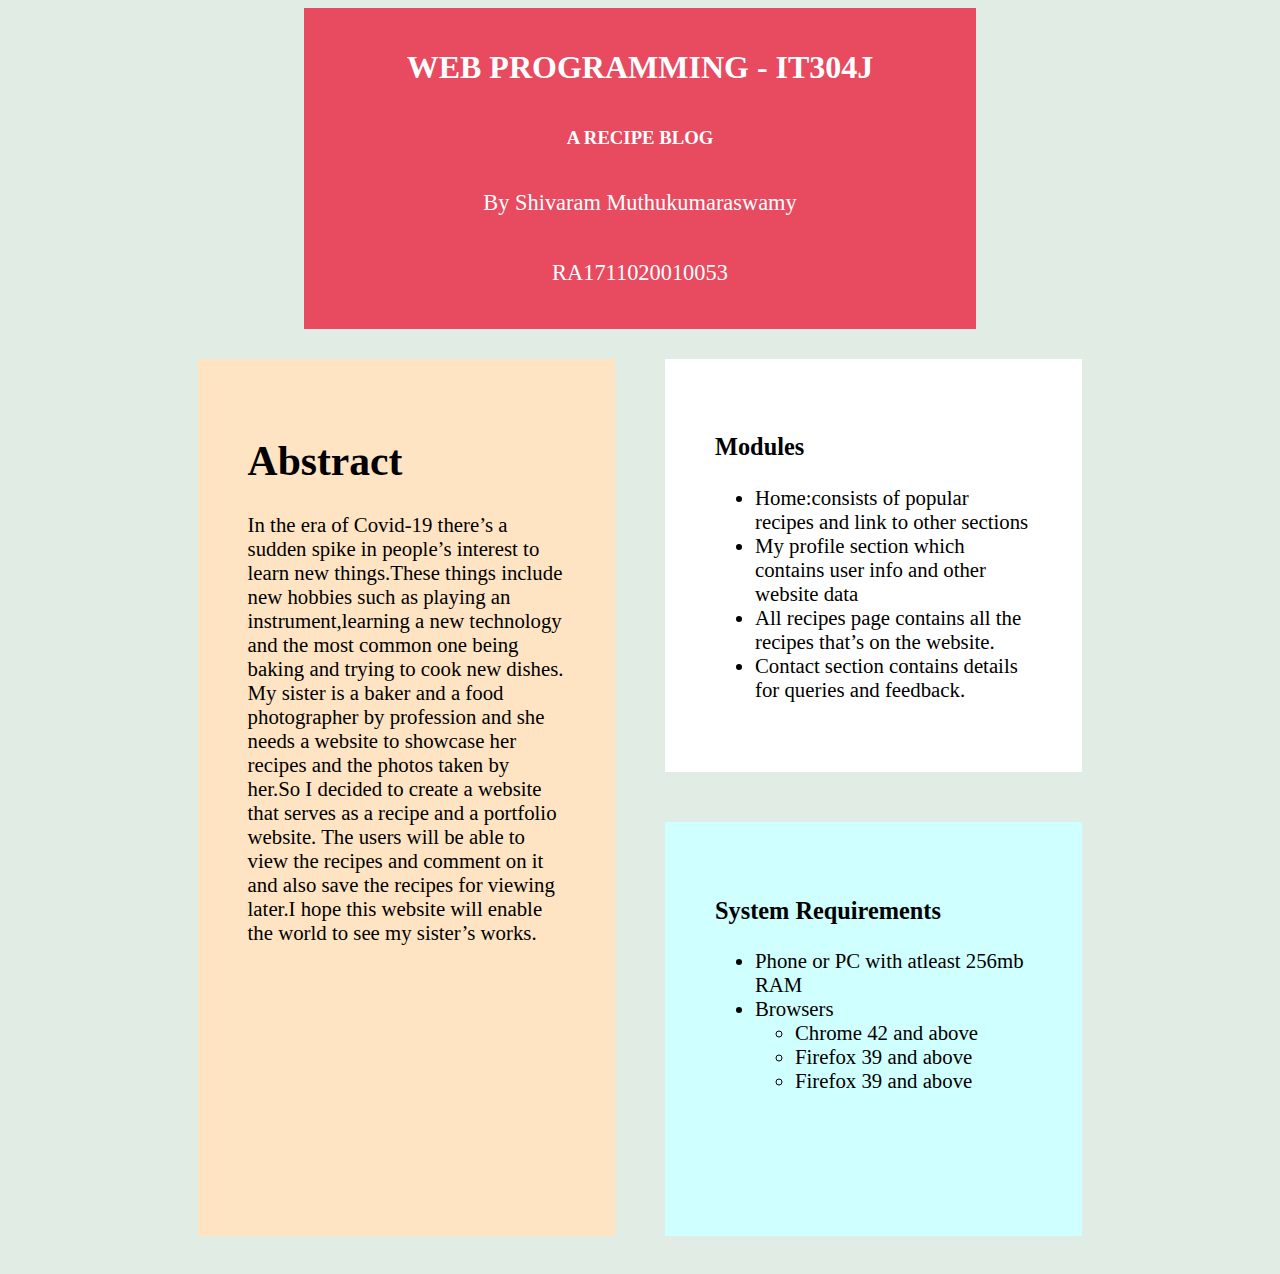
<file: 1.abstract/index.html>
<!DOCTYPE html>
<html lang="en">
<head>
    <meta charset="UTF-8">
    <meta name="viewport" content="width=device-width, initial-scale=1.0">
    <title>Document</title>
    <link rel="stylesheet" href="style.css">
</head>
<body>
    <header>
        <h1>WEB PROGRAMMING - IT304J</h1>
        <h3>A RECIPE BLOG</h3>
        <p>By Shivaram Muthukumaraswamy </p>
        <p>RA1711020010053 </p>
    </header>
    <div class="main">
        <div class="abstract">
            <h1>Abstract</h1>
            <p>In the era of Covid-19 there’s a sudden spike in people’s interest to learn new things.These things include new hobbies
            such as playing an instrument,learning a new technology and the most common one being baking and trying to cook new
            dishes.
            
            My sister is a baker and a food photographer by profession and she needs a website to showcase her recipes and the
            photos taken by her.So I decided to create a website that serves as a recipe and a portfolio website.
            The users will be able to view the recipes and comment on it and also save the recipes for viewing later.I hope this
            website will enable the world to see my sister’s works.
</p>
            
        </div>
        <div class="modules">
            <h3>Modules</h3>
            <ul>
                <li>Home:consists of popular recipes and link to other sections</li>
                <li>My profile section which contains user info and other website data</li>
                <li>All recipes page contains all the recipes that’s on the website.</li>
                <li>Contact section contains details for queries and feedback.</li>
            </ul>
        </div>
        <div class="req">
            <h3>System Requirements</h3>
                        <ul>
                            <li>Phone or PC with atleast 256mb RAM</li>
                            <li> Browsers
                                <ul>

                                    <li>Chrome 42 and above</li>
                                <li>Firefox 39 and above</li>
                                <li>Firefox 39 and above</li>
                                </ul>
                            </li>
                        </ul>
        </div>


    </div>
</body>
</html>
</file>
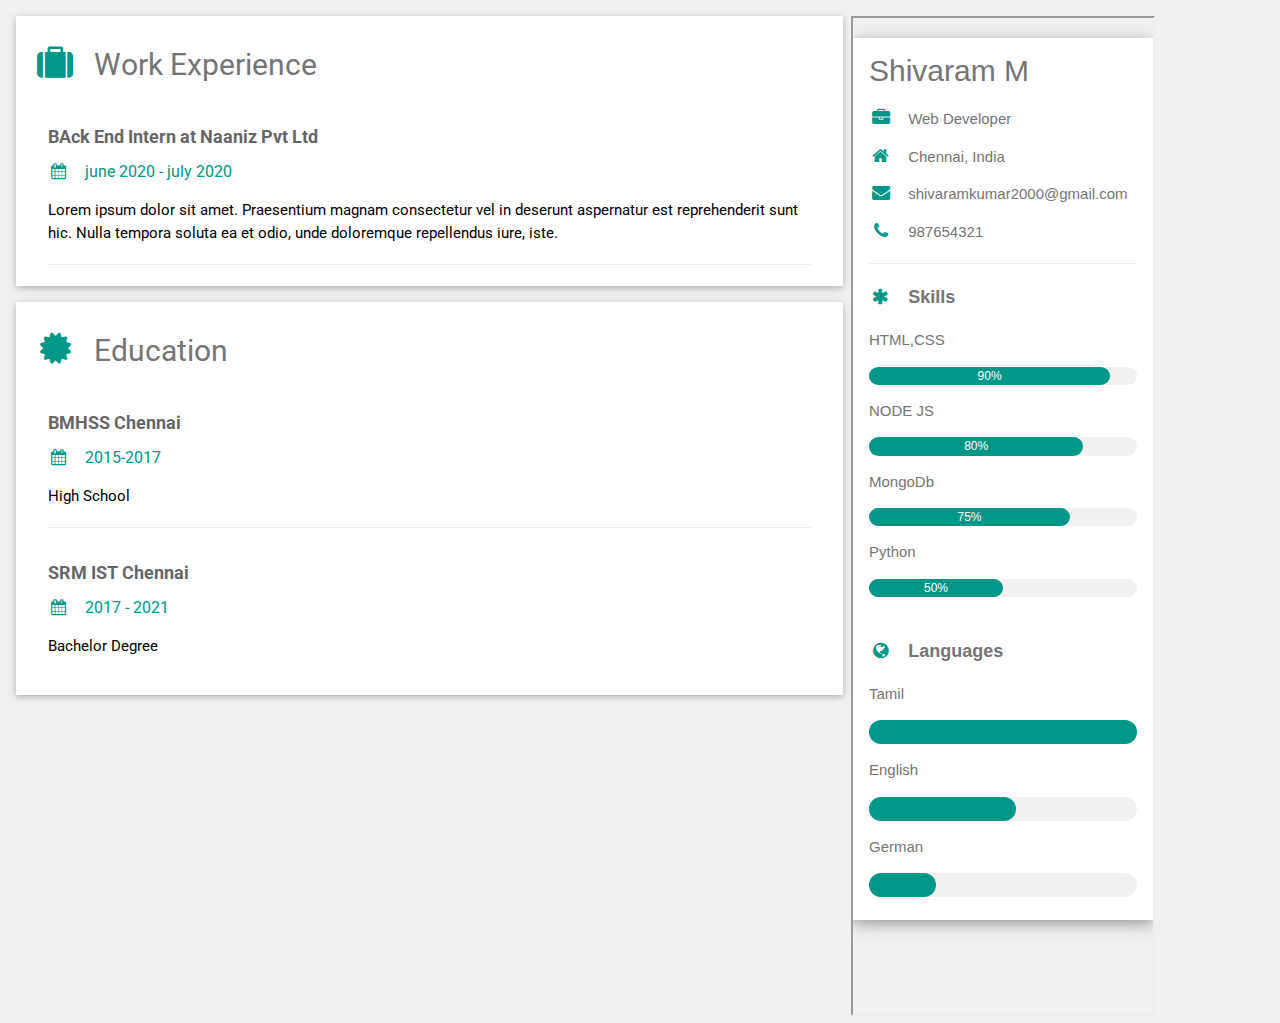
<file: 2.resume/index.html>
<!DOCTYPE html>
<html>
<title>Resume</title>
<meta charset="UTF-8">
<meta name="viewport" content="width=device-width, initial-scale=1">
<link rel="stylesheet" href="https://www.w3schools.com/w3css/4/w3.css">
<link rel='stylesheet' href='https://fonts.googleapis.com/css?family=Roboto'>
<link rel="stylesheet" href="https://cdnjs.cloudflare.com/ajax/libs/font-awesome/4.7.0/css/font-awesome.min.css">
<style>
    html,
    body,
    h1,
    h2,
    h3,
    h4,
    h5,
    h6 {
        font-family: "Roboto", sans-serif
    }
</style>

<body class="w3-light-grey">

    <!-- Page Container -->
    <div class="w3-content w3-margin-top" style="max-width:1400px;">

        <!-- The Grid -->
        <div class="w3-row-padding">

            <!-- Left Column -->
            <iframe src="frame.html" height="1000px"> </iframe>
            
            <!-- Right Column -->
                  <div class="w3-twothird">

                      <div class="w3-container w3-card w3-white w3-margin-bottom">
                          <h2 class="w3-text-grey w3-padding-16"><i
                                  class="fa fa-suitcase fa-fw w3-margin-right w3-xxlarge w3-text-teal"></i>Work
                              Experience
                          </h2>
                          <div class="w3-container">
                              <h5 class="w3-opacity"><b>BAck End Intern at Naaniz Pvt Ltd</b></h5>
                              <h6 class="w3-text-teal"><i class="fa fa-calendar fa-fw w3-margin-right"></i>june 2020 - july 2020
                                  </h6>
                              <p>Lorem ipsum dolor sit amet. Praesentium magnam consectetur vel in deserunt aspernatur
                                  est
                                  reprehenderit sunt hic. Nulla tempora soluta ea et odio, unde doloremque repellendus
                                  iure,
                                  iste.</p>
                              <hr>
                          </div>
                          
                      </div>

                      <div class="w3-container w3-card w3-white">
                          <h2 class="w3-text-grey w3-padding-16"><i
                                  class="fa fa-certificate fa-fw w3-margin-right w3-xxlarge w3-text-teal"></i>Education
                          </h2>
                          <div class="w3-container">
                              <h5 class="w3-opacity"><b>BMHSS Chennai</b></h5>
                              <h6 class="w3-text-teal"><i class="fa fa-calendar fa-fw w3-margin-right"></i>2015-2017</h6>
                              <p>High School</p>
                              <hr>
                          </div>
                          
                          <div class="w3-container">
                              <h5 class="w3-opacity"><b>SRM IST Chennai</b></h5>
                              <h6 class="w3-text-teal"><i class="fa fa-calendar fa-fw w3-margin-right"></i>2017 - 2021
                              </h6>
                              <p>Bachelor Degree</p><br>
                          </div>
                      </div>

            <!-- End Grid -->
        </div>

        <!-- End Page Container -->
    </div>

    

</body>

</html>
</file>
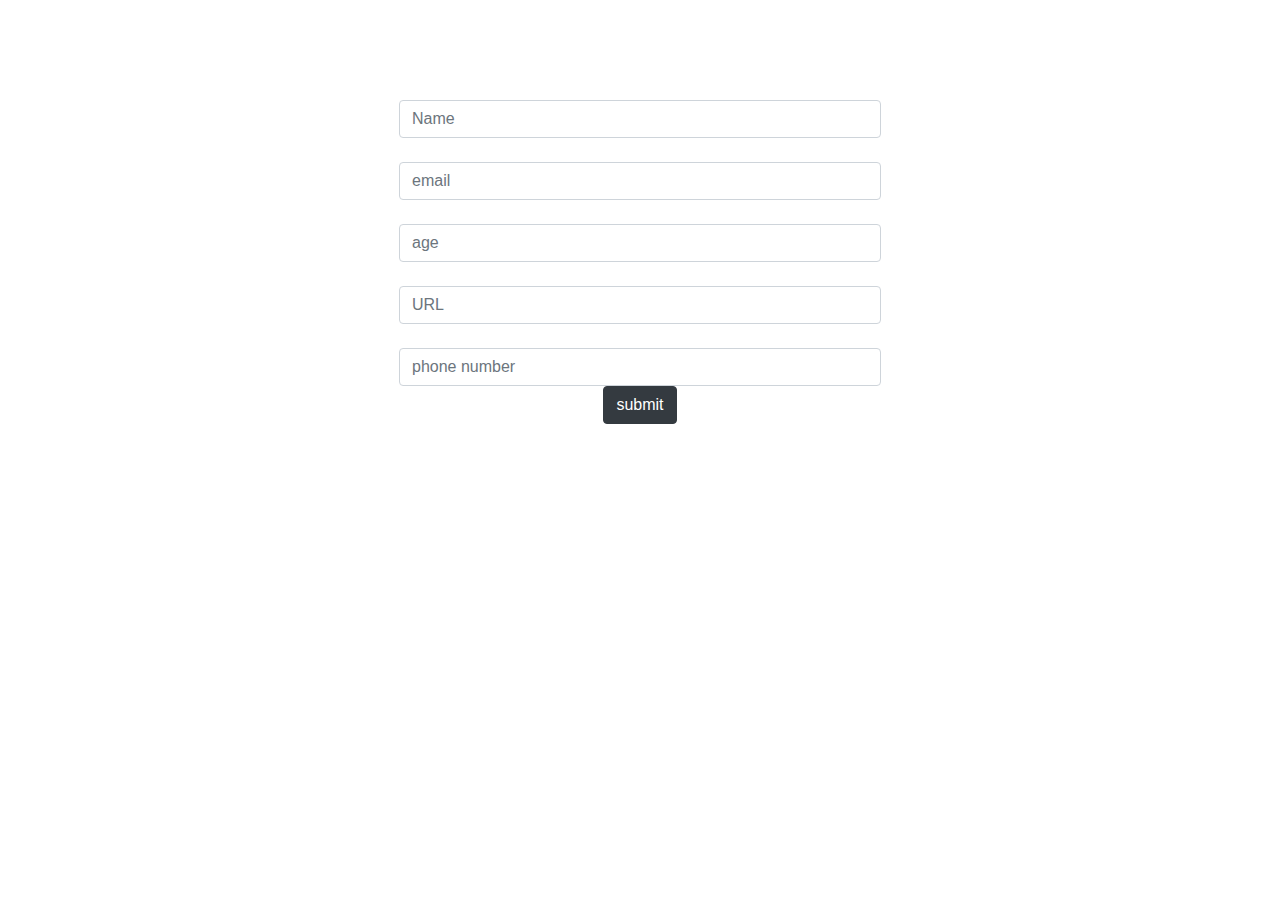
<file: 3.login/4.validation/index.html>
<!DOCTYPE html>
<html lang="en">
<head>
    <meta charset="UTF-8">
    <meta name="viewport" content="width=<device-width>, initial-scale=1.0">
    <title>Document</title>
<link rel="stylesheet" href="https://stackpath.bootstrapcdn.com/bootstrap/4.5.2/css/bootstrap.min.css"
    integrity="sha384-JcKb8q3iqJ61gNV9KGb8thSsNjpSL0n8PARn9HuZOnIxN0hoP+VmmDGMN5t9UJ0Z" crossorigin="anonymous">
<link rel="stylesheet" href="styles.css">
</head>
<body>
    <div class="container">
    <form name="f1" action="" method="GET" class="formm">
        <div class="form-group">

        

        <input name="first" type="text" class="form-control" placeholder="Name"> <br>
        <input type="text" name="email" class="form-control" placeholder="email"> <br>
        <input type="text" name="age" class="form-control"placeholder="age"> <br>
        <input type="text" name="url" class="form-control" placeholder="URL"> <br>
        <input type="number" name="num" class="form-control" placeholder="phone number">
        <input type="submit" value="submit" class="btn btn-dark" onclick="validate()">
</div>
    </form>
    </div>
    <script>
        function validate(e){
            var form= document.querySelector(".formm");
            if(form.first.value==""){
                alert("Pls fill the name");
            }
            
            if (/^[a-zA-Z0-9.!#$%&'*+/=?^_`{|}~-]+@[a-zA-Z0-9-]+(?:\.[a-zA-Z0-9-]+)*$/.test(form.email.value)) {
                alert("u suck");
            }
            alert("You have entered an invalid email address!")
            return (false)
        }
            if(form.url.value.indexOf("www.")==-1){
                alert("Enter a valid url");
                form.url.focus()
            }
            if (form.age.value>110 || form.age.value<1){
                alert("enter a valid age");
            }
            if(form.num.value.length!=10){
                alert("enter a valid number");
            }
            e.preventDefault();
        }
    </script>
</body>
</html>
</file>
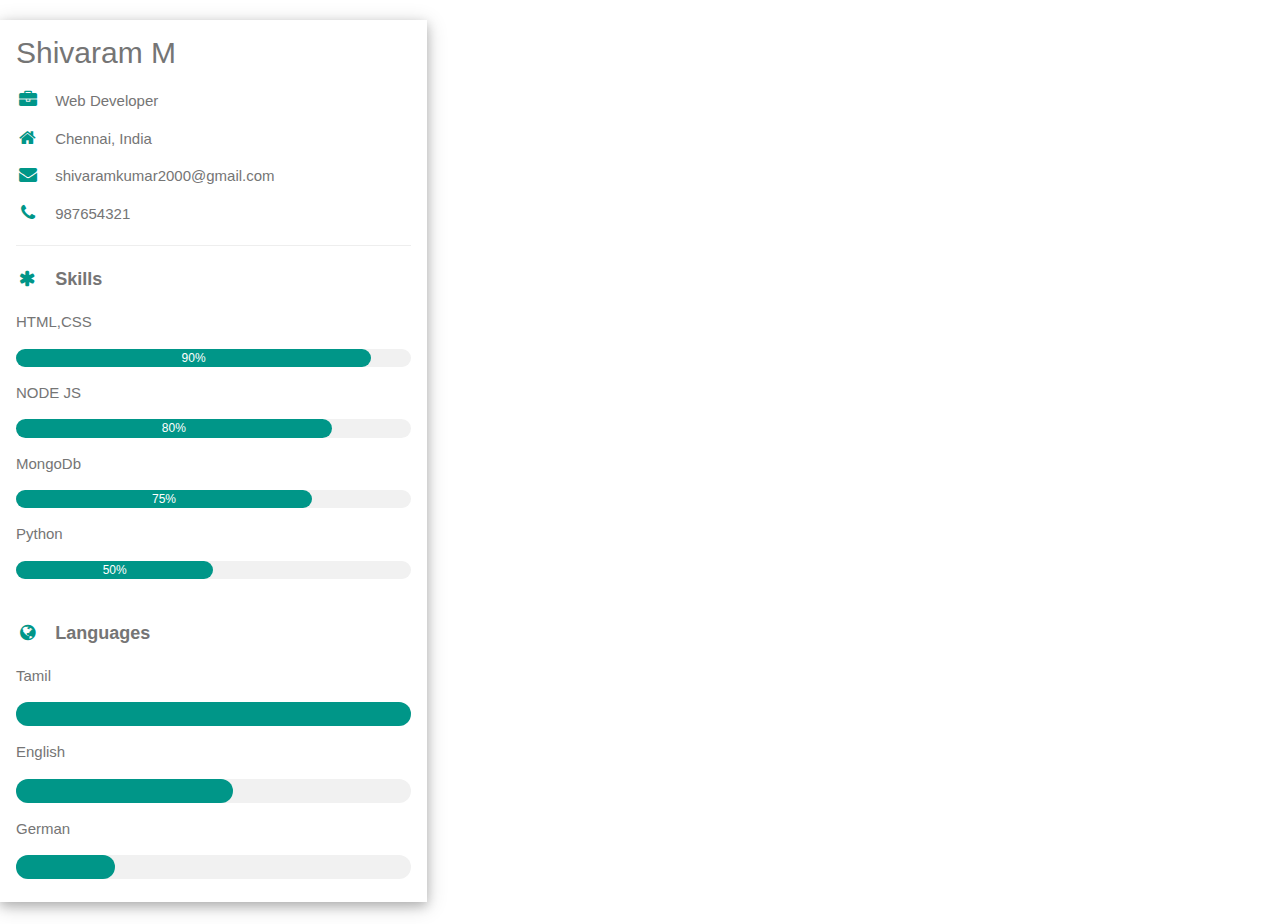
<file: 2.resume/frame.html>
<!DOCTYPE html>
<html lang="en">
<head>
    <meta charset="UTF-8">
    <meta name="viewport" content="width=device-width, initial-scale=1.0">
    <link rel="stylesheet" href="https://www.w3schools.com/w3css/4/w3.css">
    <link rel='stylesheet' href='https://fonts.googleapis.com/css?family=Roboto'>
    <link rel="stylesheet" href="https://cdnjs.cloudflare.com/ajax/libs/font-awesome/4.7.0/css/font-awesome.min.css">
    <title>Document</title>
</head>
<body>
    <div class="w3-third">
    
        <div class="w3-white w3-text-grey w3-card-4">
            <div class="w3-display-container">
                <!-- <img src="/w3images/avatar_hat.jpg" style="width:100%" alt="Avatar"> -->
                <div class="w3-display-bottomleft w3-container w3-text-black">
                    <!-- <h2>Shivaram M</h2> -->
                </div>
            </div>
            <div class="w3-container" style="margin-top: 20px">
                <h2>Shivaram M</h2>
                <p><i class="fa fa-briefcase fa-fw w3-margin-right w3-large w3-text-teal"></i>Web Developer</p>
                <p><i class="fa fa-home fa-fw w3-margin-right w3-large w3-text-teal"></i>Chennai, India</p>
                <p><i class="fa fa-envelope fa-fw w3-margin-right w3-large w3-text-teal"></i>shivaramkumar2000@gmail.com</p>
                <p><i class="fa fa-phone fa-fw w3-margin-right w3-large w3-text-teal"></i>987654321</p>
                <hr>
    
                <p class="w3-large"><b><i class="fa fa-asterisk fa-fw w3-margin-right w3-text-teal"></i>Skills</b></p>
                <p>HTML,CSS</p>
                <div class="w3-light-grey w3-round-xlarge w3-small">
                    <div class="w3-container w3-center w3-round-xlarge w3-teal" style="width:90%">90%</div>
                </div>
                <p>NODE JS</p>
                <div class="w3-light-grey w3-round-xlarge w3-small">
                    <div class="w3-container w3-center w3-round-xlarge w3-teal" style="width:80%">
                        <div class="w3-center w3-text-white">80%</div>
                    </div>
                </div>
                <p>MongoDb</p>
                <div class="w3-light-grey w3-round-xlarge w3-small">
                    <div class="w3-container w3-center w3-round-xlarge w3-teal" style="width:75%">75%</div>
                </div>
                <p>Python</p>
                <div class="w3-light-grey w3-round-xlarge w3-small">
                    <div class="w3-container w3-center w3-round-xlarge w3-teal" style="width:50%">50%</div>
                </div>
                <br>
    
                <p class="w3-large w3-text-theme"><b><i
                            class="fa fa-globe fa-fw w3-margin-right w3-text-teal"></i>Languages</b></p>
                <p>Tamil</p>
                <div class="w3-light-grey w3-round-xlarge">
                    <div class="w3-round-xlarge w3-teal" style="height:24px;width:100%"></div>
                </div>
                <p>English</p>
                <div class="w3-light-grey w3-round-xlarge">
                    <div class="w3-round-xlarge w3-teal" style="height:24px;width:55%"></div>
                </div>
                <p>German</p>
                <div class="w3-light-grey w3-round-xlarge">
                    <div class="w3-round-xlarge w3-teal" style="height:24px;width:25%"></div>
                </div>
                <br>
            </div>
        </div><br>
    
        <!-- End Left Column -->
    </div>
    
</body>
</html>
</file>
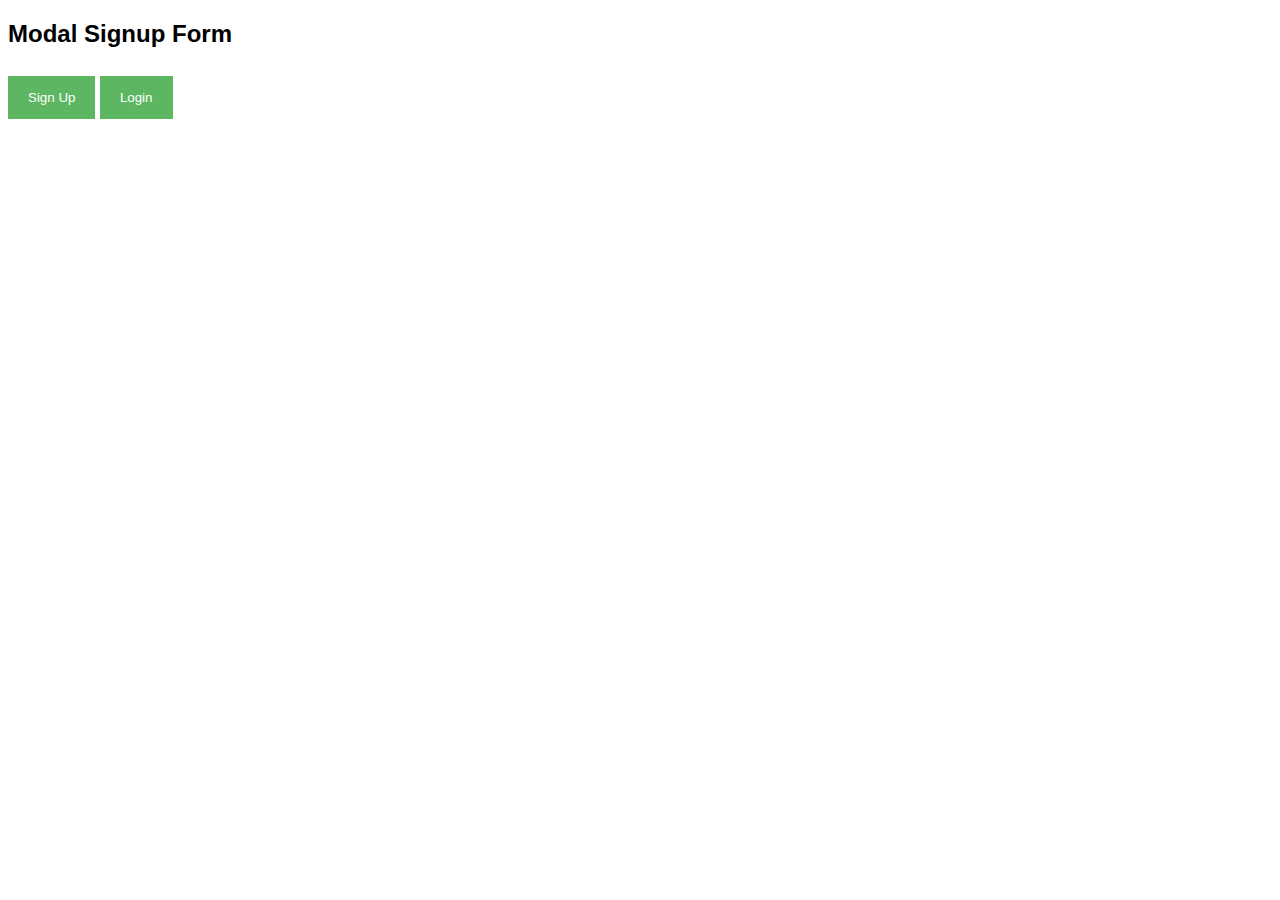
<file: 3.login/signup.html>
<!DOCTYPE html>
<html>
<style>
   

    * {
        box-sizing: border-box;
    }

    input[type=text],
    input[type=password] {
        width: 100%;
        padding: 15px;
        margin: 5px 0 22px 0;
        display: inline-block;
        border: none;
        background: #f1f1f1;
    }

    input[type=text]:focus,
    input[type=password]:focus {
        background-color: #ddd;
        outline: none;
    }

    button {
        background-color: #4CAF50;
        color: white;
        padding: 14px 20px;
        margin: 8px 0;
        border: none;
        cursor: pointer;
        width: 100%;
        opacity: 0.9;
    }

    button:hover {
        opacity: 1;
    }

    .cancelbtn {
        padding: 14px 20px;
        background-color: #f44336;
    }

    .cancelbtn,
    .signupbtn {
        float: left;
        width: 50%;
    }

    .container {
        padding: 16px;
    }
   
  
</style>
<link rel="stylesheet" href="styles.css">
<body style="font-family: Arial, Helvetica, sans-serif;"> 

    <h2>Modal Signup Form</h2>

    <button onclick="document.getElementById('id01').style.display='block'" style="width:auto;">Sign Up</button>
<a href="login.html"> <button style="width:auto;">Login</button></a>
    <div id="id01" class="modal">
        <span onclick="document.getElementById('id01').style.display='none'" class="close"
            title="Close Modal">&times;</span>
        <form class="modal-content" action="/action_page.php">
            <div class="container">
                <h1>Sign Up</h1>
                <p>Please fill in this form to create an account.</p>
                <hr>
                <label for="email"><b>Email</b></label>
                <input type="text" placeholder="Enter Email" name="email" required>

                <label for="psw"><b>Password</b></label>
                <input type="password" placeholder="Enter Password" name="psw" required>

                <label for="psw-repeat"><b>Repeat Password</b></label>
                <input type="password" placeholder="Repeat Password" name="psw-repeat" required>

                <label>
                    <input type="checkbox" checked="checked" name="remember" style="margin-bottom:15px"> Remember me
                </label>

                <p>By creating an account you agree to our <a href="#" style="color:dodgerblue">Terms & Privacy</a>.</p>

                <div class="clearfix">
                    <button type="button" onclick="document.getElementById('id01').style.display='none'"
                        class="cancelbtn">Cancel</button>
                    <button type="submit" class="signupbtn">Sign Up</button>
                </div>
            </div>
        </form>
    </div>

    <script>
        // Get the modal
        var modal = document.getElementById('id01');

        // When the user clicks anywhere outside of the modal, close it
        window.onclick = function (event) {
            if (event.target == modal) {
                modal.style.display = "none";
            }
        }
    </script>

</body>

</html>
</file>
<file: 1.abstract/style.css>
header{
    width:50%;
    margin: 0 auto;
    display: flex;
    flex-direction: column;
    /* justify-content: center; */
    align-items: center;
    padding: 20px;
    background-color: #e84a5f;
    color: white;
}
header p{
    font-size: 1.4em;
}
body{
    background-color: #e0ece4;
}
.main{
    padding: 30px;
    width: 70%;
    margin: 0 auto;
    display: grid;
    justify-content: space-evenly;
    /* align-items: flex-end; */
    grid-template-columns: 1fr 1fr;
    grid-template-rows: 1fr 1fr;
    grid-template-areas: "abstract modules"
                            "abstract req";
    grid-gap: 50px 50px;
}
.abstract{
grid-area: abstract;
font-size: 1.3em;
padding: 50px;
background-color: bisque;
}
.modules{
    font-size: 1.3em;
    padding: 50px;
    grid-area:modules;
    background-color:white;
}
.req{
    grid-area:req;
    font-size: 1.3em;
    padding: 50px;
    background-color:#cffffe;
}
</file>
<file: 3.login/4.validation/styles.css>
.container{
margin: 100px auto;
text-align: center;
width:40%;
/* background-color: yellow; */
}
</file>
<file: 3.login/styles.css>
.modal {
        display: none;
        /* Hidden by default */
        position: fixed;
        /* Stay in place */
        z-index: 1;
        /* Sit on top */
        left: 0;
        top: 0;
        width: 100%;
        /* Full width */
        height: 100%;
        /* Full height */
        overflow: auto;
        /* Enable scroll if needed */
        background-color: #474e5d;
        padding-top: 50px;
    }

    /* Modal Content/Box */
    .modal-content {
        background-color: #fefefe;
        margin: 5% auto 15% auto;
        /* 5% from the top, 15% from the bottom and centered */
        border: 1px solid #888;
        width: 80%;
        /* Could be more or less, depending on screen size */
    }

    /* Style the horizontal ruler */
    hr {
        border: 1px solid #f1f1f1;
        margin-bottom: 25px;
    }

    /* The Close Button (x) */
    .close {
        position: absolute;
        right: 35px;
        top: 15px;
        font-size: 40px;
        font-weight: bold;
        color: #f1f1f1;
    }

    .close:hover,
    .close:focus {
        color: #f44336;
        cursor: pointer;
    }

    /* Clear floats */
    .clearfix::after {
        content: "";
        clear: both;
        display: table;
    }
</file>
